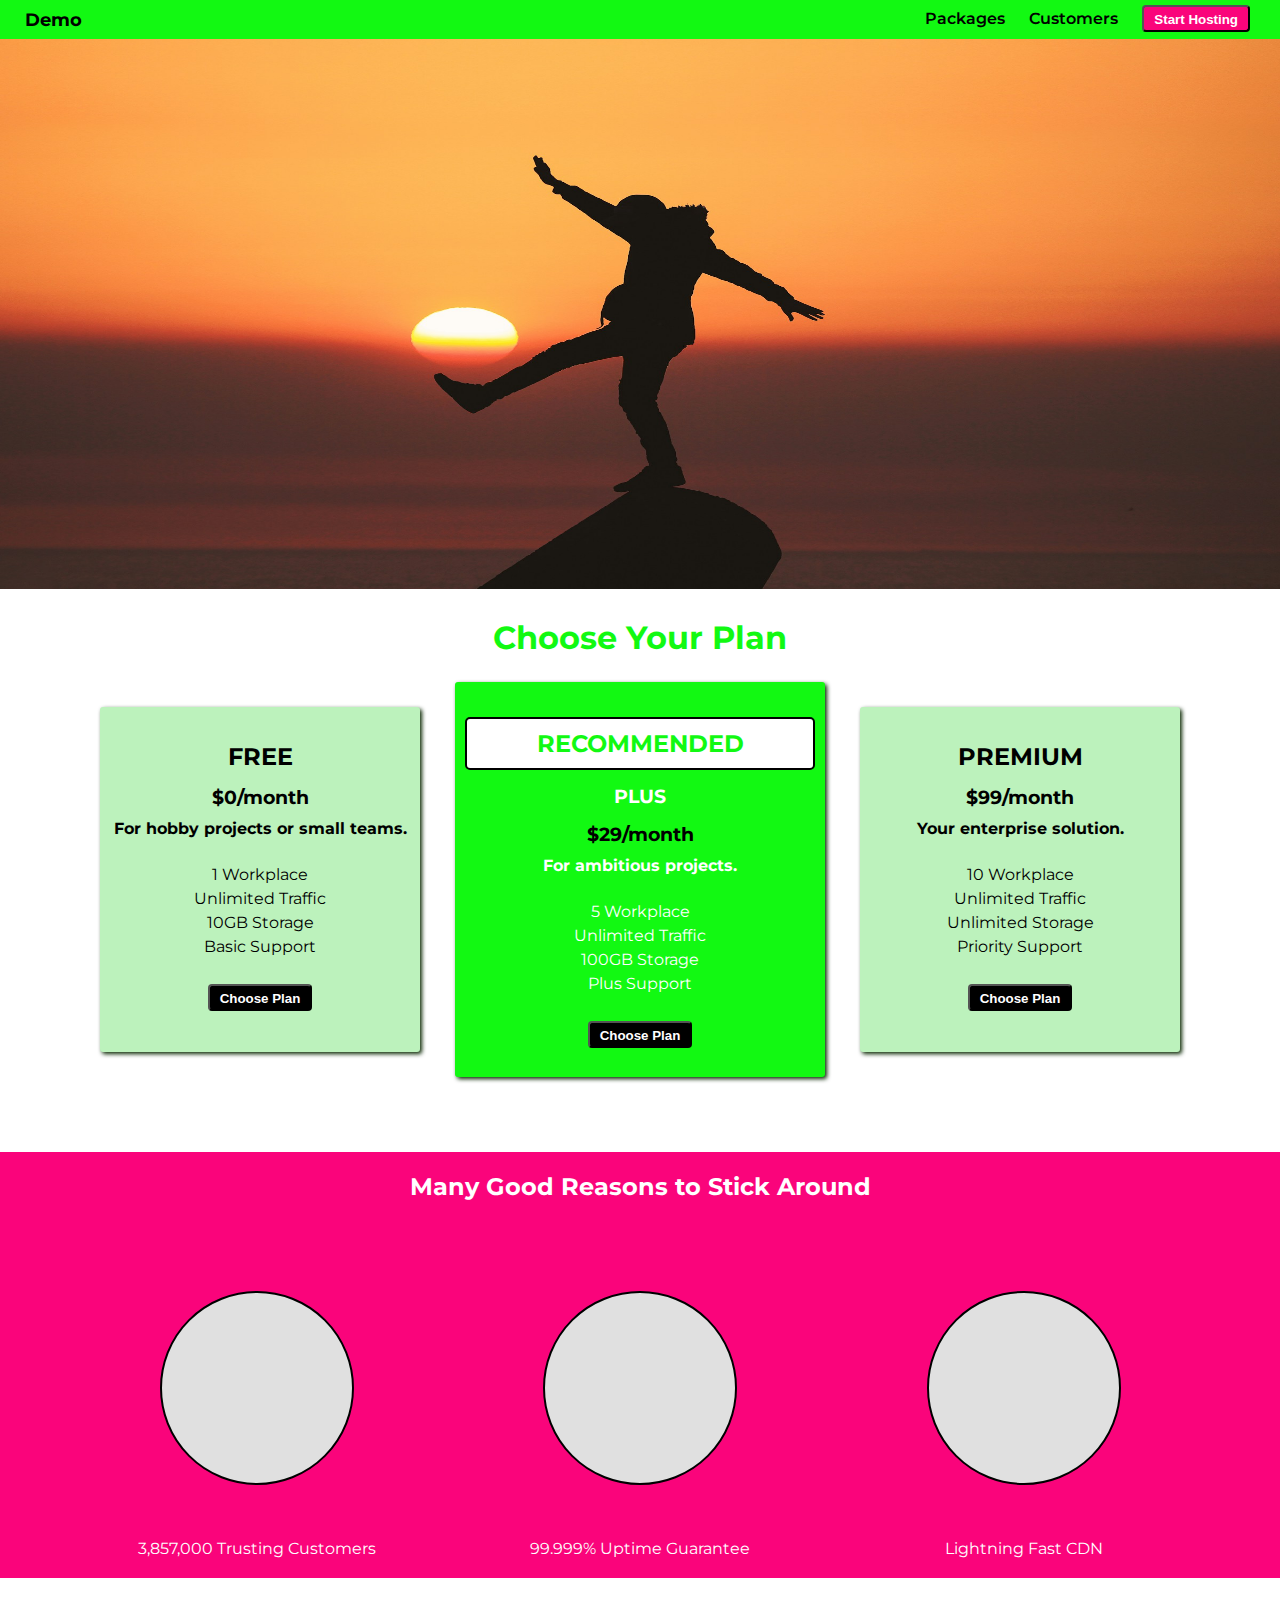
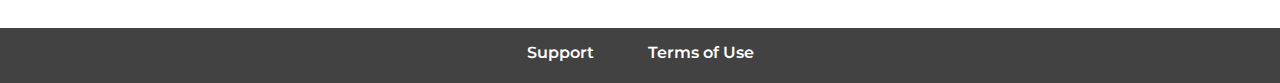
<file: Hosting/index.html>
<!DOCTYPE html>
<html lang="en">
<head>
    <title>LandingPage</title>
    <link href="https://fonts.googleapis.com/css2?family=Montserrat:ital,wght@0,100..900;1,100..900&display=swap" rel="stylesheet"> 
    <link href="./demo.css" rel="stylesheet">
</head>

<body>
    <nav> 
        <div class="logo"><a href="./index.html"> Demo </a></div>
        <div > 
            <ul class="nav-menu"> 
                <li class="nav-items"> <a href="./packages.html"> Packages </a></li> 
                <li class="nav-items"><a href="./customers.html"> Customers </a> </li>
                <li class="nav-items"> <button class="hosting" >   Start Hosting  </button></li>
            </ul>
        </div>
    </nav>
    <div class="hero"> 
        <img src="./src/img.jpg" alt="bgimage" height="550px">
    </div>
    <div>
        <h1 class="CardHeading"> Choose Your Plan </h1>
        <div class="cardtray">
        <div class="SideCard1">
            <h2>FREE</h2>
            <h3>$0/month</h3>
            <h4>For hobby projects or small teams.</h4>
            <ul class = "CardListItem">
            <li> 1 Workplace </li>
            <li> Unlimited Traffic </li>
            <li> 10GB Storage</li>
            <li> Basic Support</li>
            </ul>
            <button class="ChoosePlan">Choose Plan</button>
        </div>

        <div class="MainCard">
            <h2>RECOMMENDED</h2>
            <h3 class="TextWhite"> PLUS </h3>
            <h3>$29/month</h3>
            <h4>For ambitious projects.</h4>
            <ul class = "CardListItem">
            <li> 5 Workplace</li>
            <li> Unlimited Traffic </li>
            <li> 100GB Storage</li>
            <li> Plus Support</li>
            </ul>
            <button class="ChoosePlan">Choose Plan</button>
        </div>

        <div class="SideCard3" >
            <h2> PREMIUM</h2>
            <h3>$99/month</h3>
            <h4>Your enterprise solution.</h4>
            <ul class = "CardListItem">
            <li> 10 Workplace </li>
            <li> Unlimited Traffic </li>
            <li> Unlimited Storage</li>
            <li> Priority Support</li>
            </ul>
            <button class="ChoosePlan">Choose Plan</button>
        </div>       
    </div>
    <div class="headabout"> 
        <h2>Many Good Reasons to Stick Around</h2>
        <div class="Aboutus"> 
            <div>
                <div class="circle"></div>
                <p> 3,857,000 Trusting Customers</p> </div>
            <div> 
                <div class="circle"></div>
                <p> 99.999% Uptime Guarantee</p> </div> 
            <div> 
                <div class="circle"></div>
                <p> Lightning Fast CDN</p> 
            </div>
        </div>    
    </div>

        <div class="Footer">  
            <ul>
                <li>Support</li>
                <li>Terms of Use</li>
            </ul>
        </div>
    
</body>
</html>
</file>
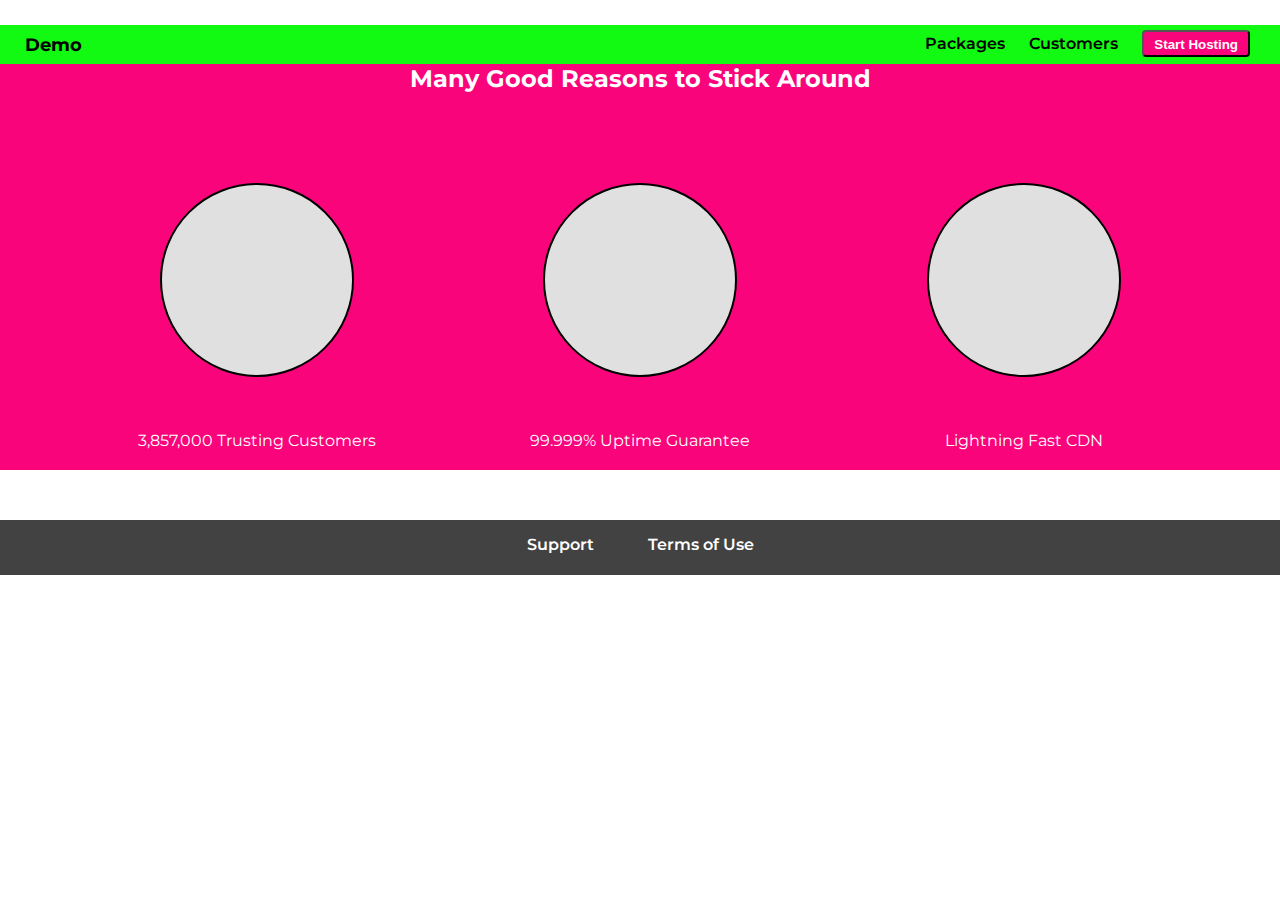
<file: Hosting/customers.html>
<!DOCTYPE html>
<html>
    <head>

        <title> Customers </title>
        <link href="https://fonts.googleapis.com/css2?family=Montserrat:ital,wght@0,100..900;1,100..900&display=swap" rel="stylesheet"> 
        <link href="./demo.css" rel="stylesheet">
    </head>
    <body>
        <nav> 
            <div class="logo"><a href="./index.html"> Demo </a></div>
            <div > 
                <ul class="nav-menu"> 
                    <li class="nav-items"> <a href="./packages.html"> Packages </a></li> 
                    <li class="nav-items"><a href="./customers.html"> Customers </a> </li>
                    <li class="nav-items"> <button class="hosting" >   Start Hosting  </button></li>
                </ul>
            </div>
        </nav>

        <div class="headabout"> 
            <h2>Many Good Reasons to Stick Around</h2>
            <div class="Aboutus"> 
                <div>
                    <div class="circle"></div>
                    <p> 3,857,000 Trusting Customers</p> </div>
                <div> 
                    <div class="circle"></div>
                    <p> 99.999% Uptime Guarantee</p> </div> 
                <div> 
                    <div class="circle"></div>
                    <p> Lightning Fast CDN</p> 
                </div>
            </div>    
        </div>

        <div class="Footer">  
            <ul>
                <li>Support</li>
                <li>Terms of Use</li>
            </ul>
        </div>
    </body>
</html>
</file>
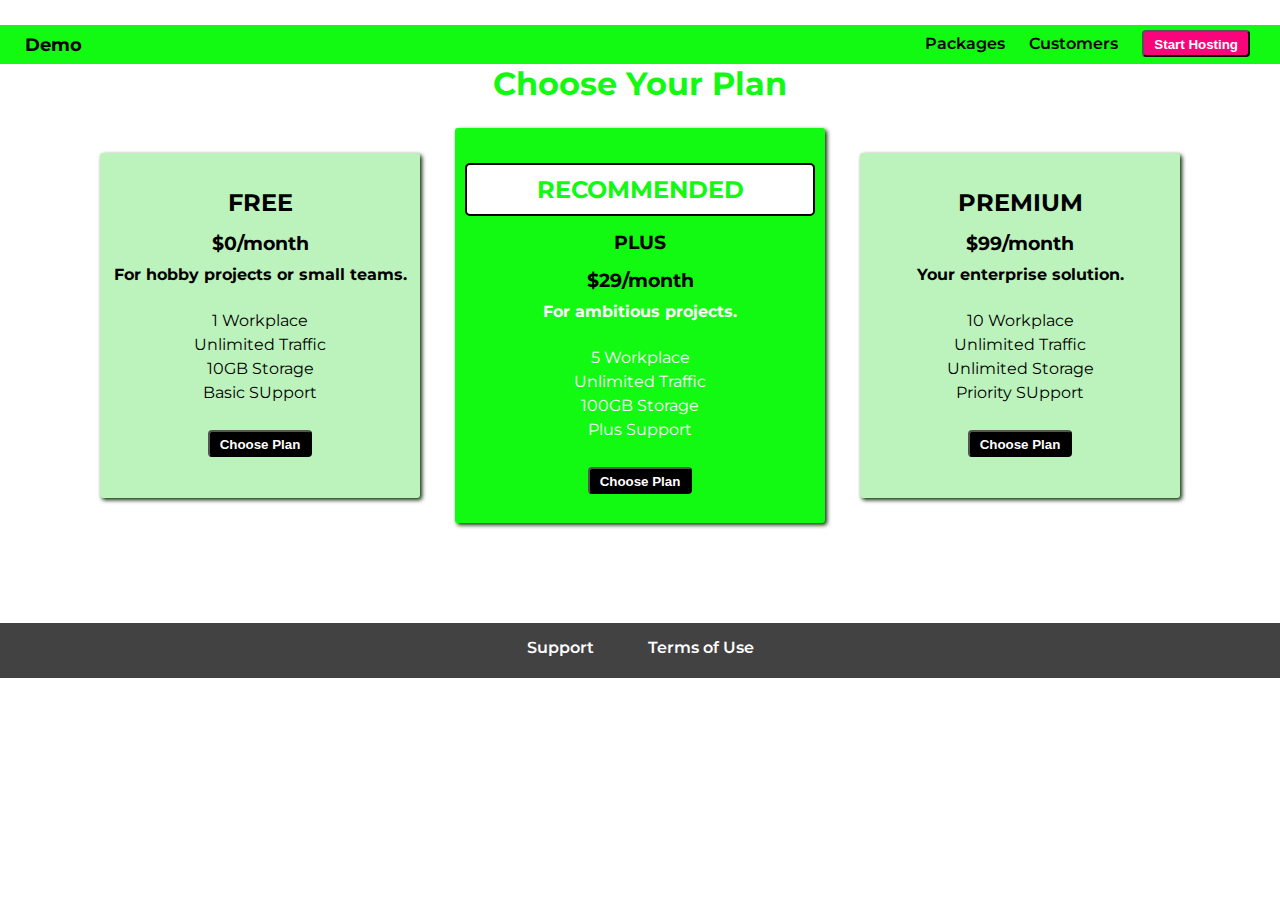
<file: Hosting/packages.html>
<!DOCTYPE html>

<html>
    <head>
        <title>Packages</title>
        <link href="https://fonts.googleapis.com/css2?family=Montserrat:ital,wght@0,100..900;1,100..900&display=swap" rel="stylesheet"> 
        <link href="./demo.css" rel="stylesheet">
    </head>
    
    <body>
        <nav> 
            <div class="logo"><a href="./index.html"> Demo </a></div>
            <div > 
                <ul class="nav-menu"> 
                    <li class="nav-items"> <a href="./packages.html"> Packages </a></li> 
                    <li class="nav-items"><a href="./customers.html"> Customers </a> </li>
                    <li class="nav-items"> <button class="hosting" >   Start Hosting  </button></li>
                </ul>
            </div>
        </nav>
        
        <div>
            <h1 class="CardHeading"> Choose Your Plan </h1>
            <div class="cardtray">
            <div class="SideCard1">
                <h2>FREE</h2>
                <h3>$0/month</h3>
                <h4>For hobby projects or small teams.</h4>
                <ul class = "CardListItem">
                <li> 1 Workplace </li>
                <li> Unlimited Traffic </li>
                <li> 10GB Storage</li>
                <li> Basic SUpport</li>
                </ul>
                <button class="ChoosePlan">Choose Plan</button>
            </div>
    
            <div class="MainCard">
                <h2>RECOMMENDED</h2>
                <h3> PLUS </h3>
                <h3>$29/month</h3>
                <h4>For ambitious projects.</h4>
                <ul class = "CardListItem">
                <li> 5 Workplace</li>
                <li> Unlimited Traffic </li>
                <li> 100GB Storage</li>
                <li> Plus Support</li>
                </ul>
                <button class="ChoosePlan">Choose Plan</button>
            </div>
    
            <div class="SideCard3" >
                <h2> PREMIUM</h2>
                <h3>$99/month</h3>
                <h4>Your enterprise solution.</h4>
                <ul class = "CardListItem">
                <li> 10 Workplace </li>
                <li> Unlimited Traffic </li>
                <li> Unlimited Storage</li>
                <li> Priority SUpport</li>
                </ul>
                <button class="ChoosePlan">Choose Plan</button>
            </div>       
        </div>
        <div class="Footer">  
            <ul>
                <li>Support</li>
                <li>Terms of Use</li>
            </ul>
        </div>
    </body>
</html>
</file>
<file: Hosting/demo.css>
*{
  margin: 0;
  padding: 0;   
}

nav{
  background-color: #12f912;
  float: left;
  display: flex;
  justify-content: space-between;
  width: 100%;
  position: sticky;
  top: 0;
  align-items: center;
}
.nav-menu{
  margin-right: 10px;
  padding: 0;
  list-style-type: none; 
  overflow: hidden;
  padding: 5px 10px;
}    
.logo {
font-family: "Montserrat", sans-serif;
font-weight: 700;
font-size: 18px;
margin-left: 15px;
padding: 5px 10px;
}
.logo>a{
  text-decoration: none;
  color: black;
}
.nav-items{
  display: inline;
  padding: 5px 10px;
  font-family: "montserrat", sans-serif;
  font-weight: 600;
  
}
li > a{
  text-decoration: none;
  color: black;
}
.hosting{
  background-color: #fa047b;
  color: white;
  border: 1;
  padding: 5px 10px;
  font-weight: 600;
  border-radius: 4px;
  padding-bottom: 3px;
  margin-bottom: 2px;
}
.hosting:hover {
  background-color: rgb(255, 255, 255);
  color: #fa047b;
}
.hosting:active{
  background-color: rgb(247, 213, 228);
  color: #fa047b;
  box-shadow: inset;
}
img{
  background-position: center;
  background-repeat: no-repeat;
  background-size: cover;
  top: 0;
  left: 0;
  width: 100%;
}

.cardtray{
  display: flex;
  justify-content: space-between;
  flex-direction: row;
  margin-left: 100px;
  margin-right: 100px;
  align-items: center;
}
.CardHeading{
  text-align: center;
  margin: 25px 0;
  color: #12f912;
  font-family: "Montserrat", sans-serif;
  
}
.SideCard1, .SideCard3{
  background-color: #bcf2bc;
  height: 325px;
  width: 300px;
  text-align: center;
  color: black;
  margin-bottom: 50px;
  padding: 10px;
  border-radius: 3px;
  font-family: "Montserrat", sans-serif;
  box-shadow: 2px 2px 4px rgb(9, 39, 0);


}
.MainCard {
  background-color: #12f912;
  height: 375px;
  width: 350px;
  text-align: center;
  font-family: "Montserrat", sans-serif;
  padding: 10px;
  border-radius: 3px;
  margin-bottom: 50px;
  box-shadow: 2px 2px 4px rgb(9, 39, 0);
}

.cardtray h2{
  margin-top: 25px;
}
.cardtray h3{
  margin-top: 15px;
}
.cardtray h4{
  margin-top: 10px;
}
.CardListItem{
  margin-top: 25px;
  margin-bottom: 25px;
}
.CardListItem>li{
  list-style-type: none;
  line-height: 1.5;
  padding: 0;
}
.MainCard>h2{
  border: 2px solid black;
  background-color: white;
  color: #12f912;
  border-radius: 5px;
  padding: 10px;
  margin-left: 0;
}
.MainCard> h4, .MainCard li{
  color: white;
}

.TextWhite{
  color: white;
}

.ChoosePlan{
  background-color: black;
  color: white;
  border-radius: 2px solid white;
  border: 1;
  padding: 5px 10px;
  font-weight: 600;
  border-radius: 4px;
  padding-bottom: 3px;
  margin-bottom: 2px;
}

.ChoosePlan:hover{
  background-color: rgb(253, 253, 253);
  color: black
}
.ChoosePlan:active{
  background-color: #c5c6c5;
  color: black;
  box-shadow: inset ;
}

.Aboutus{
  background-color: #fa047b;
  height: auto;
  color: white;
  text-align: center;
  padding: 20px;
  font-family: "Montserrat", sans-serif;
  display: flex;
  flex-direction: row;
  align-items: center;
  justify-content: space-evenly;
}
.headabout{
  background-color: rgb(250, 4, 123);
  margin-top: 25px;
  margin-bottom: 25px;
}
.headabout>h2{
  color: white;
  text-align: center;
  padding: 20px;
  font-family: "Montserrat", sans-serif;
}
.circle{
  border-radius: 50%;
  width: 150px;
  height: 150px;
  display: inline-block;
  background-color: rgb(224, 224, 224);
  padding: 20px;
  margin: 50px;
  border: 2px solid black;

}

.Footer{
  background-color: rgb(66, 66, 66);
  height: 40px;
  width: 100%;
  color: white;
  justify-content: center;
  font-family: "Montserrat", sans-serif;
  display: flex;
  flex-direction: row;
  bottom: 0;
  left: 0;
  right: 0;
  text-align: center;
  padding-top: 15px;
  margin-top: 50px;
}
.Footer li{
  display: inline;
  margin: 0 10px;
  text-decoration: none;
  list-style-type: none;
  font-weight: 600;
  padding: 10px 15px;
}
</file>
